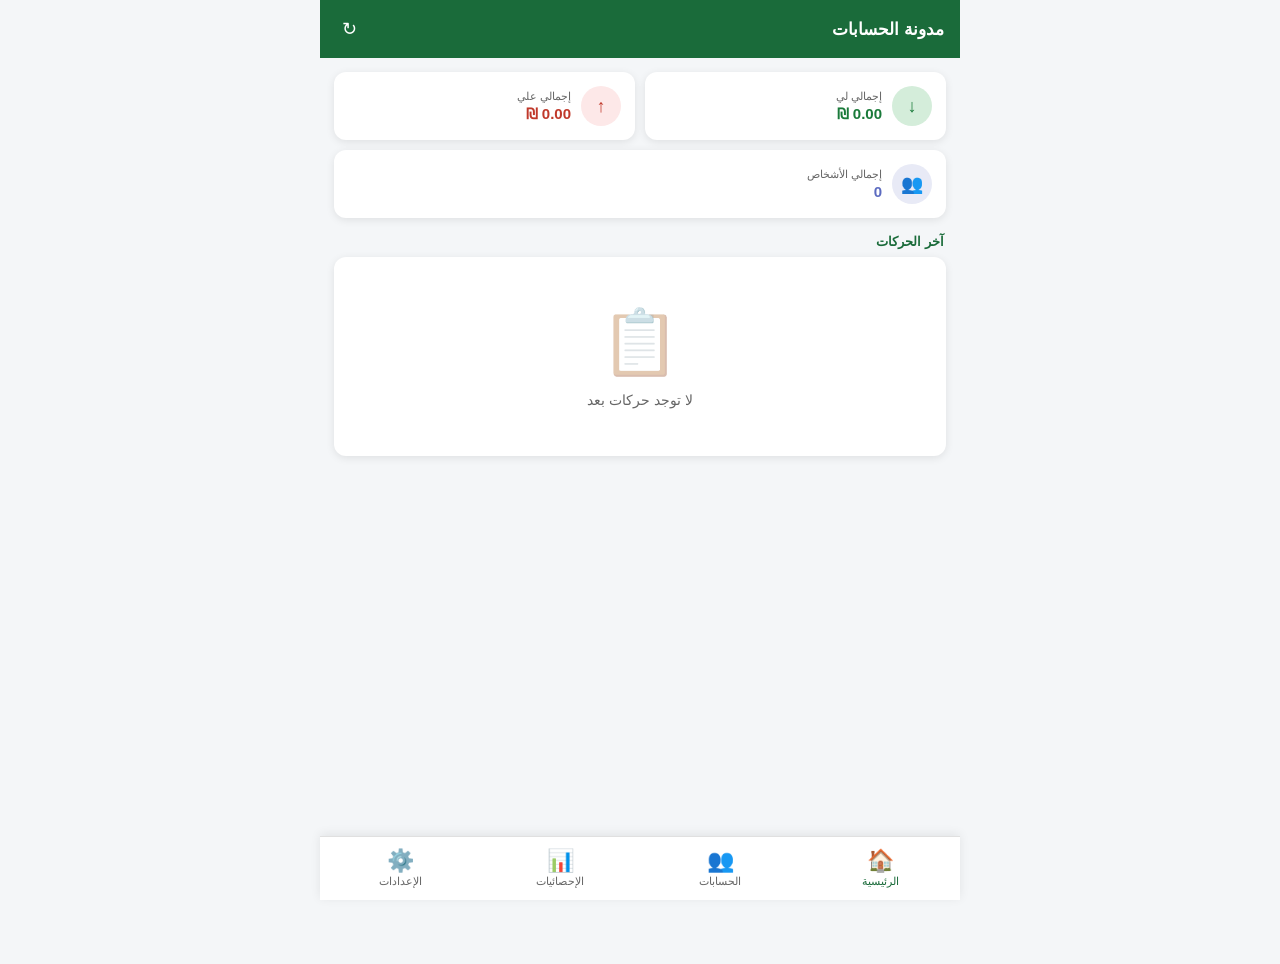
<file: accounts_web/index.html>
<!DOCTYPE html>
<html dir="rtl" lang="ar">
<head>
<meta charset="UTF-8">
<meta name="viewport" content="width=device-width, initial-scale=1.0, maximum-scale=1.0">
<title>مدونة الحسابات</title>
<style>
:root {
  --primary: #1a6b3a;
  --primary-dark: #145530;
  --primary-light: #e8f5ee;
  --credit: #1a7a3a;
  --debit: #c0392b;
  --bg: #f4f6f8;
  --surface: #ffffff;
  --surface2: #f0f2f4;
  --border: #e0e0e0;
  --text: #1a1a1a;
  --text2: #666;
  --shadow: 0 2px 8px rgba(0,0,0,.09);
  --radius: 12px;
  --nav-h: 64px;
}
[data-dark] {
  --bg: #111418;
  --surface: #1e2228;
  --surface2: #252c34;
  --border: #333a44;
  --text: #eef0f2;
  --text2: #8a929e;
  --primary-light: #1a3028;
  --shadow: 0 2px 8px rgba(0,0,0,.4);
}
*{box-sizing:border-box;margin:0;padding:0;-webkit-tap-highlight-color:transparent}
body{font-family:'Segoe UI',Tahoma,Arial,sans-serif;background:var(--bg);color:var(--text);min-height:100vh;padding-bottom:var(--nav-h)}
button{cursor:pointer;border:none;outline:none}
input,textarea,select{font-family:inherit;outline:none}
a{text-decoration:none;color:inherit}

#app{max-width:640px;margin:0 auto;position:relative;min-height:100vh}

.topbar{background:var(--primary);color:#fff;padding:14px 16px;display:flex;align-items:center;gap:10px;position:sticky;top:0;z-index:50}
.topbar .back-btn{background:none;color:#fff;font-size:20px;padding:4px;border-radius:6px;line-height:1}
.topbar h1{font-size:17px;font-weight:700;flex:1}
.topbar .actions{display:flex;gap:4px}
.topbar .icon-btn{background:none;color:#fff;padding:6px;border-radius:8px;font-size:18px;line-height:1}
.topbar .icon-btn:hover{background:rgba(255,255,255,.15)}

.bottom-nav{position:fixed;bottom:0;left:50%;transform:translateX(-50%);width:100%;max-width:640px;height:var(--nav-h);background:var(--surface);border-top:1px solid var(--border);display:flex;z-index:100;box-shadow:0 -2px 10px rgba(0,0,0,.08)}
.nav-item{flex:1;display:flex;flex-direction:column;align-items:center;justify-content:center;gap:3px;color:var(--text2);font-size:11px;font-weight:500;transition:.15s}
.nav-item.active{color:var(--primary)}
.nav-icon{font-size:22px;line-height:1}

.page{display:none;animation:fadeIn .18s ease}
.page.active{display:block}
@keyframes fadeIn{from{opacity:.5;transform:translateY(4px)}to{opacity:1;transform:none}}

.card{background:var(--surface);border-radius:var(--radius);box-shadow:var(--shadow);overflow:hidden}

.summary-row{display:grid;grid-template-columns:1fr 1fr;gap:10px;padding:14px 14px 0}
.sum-card{background:var(--surface);border-radius:var(--radius);box-shadow:var(--shadow);padding:14px;display:flex;align-items:center;gap:10px}
.sum-icon{width:40px;height:40px;border-radius:50%;display:flex;align-items:center;justify-content:center;font-size:18px;flex-shrink:0}
.sum-label{font-size:11px;color:var(--text2)}
.sum-val{font-size:15px;font-weight:700;margin-top:2px}
.sum-full{grid-column:1/-1}

.person-item{background:var(--surface);border-bottom:1px solid var(--border);padding:13px 16px;display:flex;align-items:center;gap:12px;cursor:pointer;transition:.12s}
.person-item:hover{background:var(--surface2)}
.person-item:last-child{border-bottom:none}
.avatar{width:42px;height:42px;border-radius:50%;display:flex;align-items:center;justify-content:center;font-size:17px;font-weight:700;flex-shrink:0}
.person-info{flex:1;min-width:0}
.person-name{font-size:15px;font-weight:600;white-space:nowrap;overflow:hidden;text-overflow:ellipsis}
.person-phone{font-size:12px;color:var(--text2);margin-top:2px}
.person-balance{text-align:left;flex-shrink:0}
.balance-amt{font-size:14px;font-weight:700}
.balance-label{font-size:10px;margin-top:1px}
.c-green{color:var(--credit)}
.c-red{color:var(--debit)}
.bg-green{background:#d4edda}
.bg-red{background:#fde8e8}

.tx-item{background:var(--surface);border-bottom:1px solid var(--border);padding:11px 14px;display:flex;align-items:center;gap:10px}
.tx-item:last-child{border-bottom:none}
.tx-icon{width:36px;height:36px;border-radius:50%;display:flex;align-items:center;justify-content:center;font-size:16px;flex-shrink:0}
.tx-info{flex:1;min-width:0}
.tx-desc{font-size:14px;font-weight:500;white-space:nowrap;overflow:hidden;text-overflow:ellipsis}
.tx-date{font-size:11px;color:var(--text2);margin-top:2px}
.tx-right{display:flex;align-items:center;gap:4px}
.tx-amt{font-size:14px;font-weight:700}
.del-btn{background:none;color:var(--text2);font-size:16px;padding:4px;border-radius:6px;opacity:.6}
.del-btn:hover{opacity:1;color:var(--debit)}

.section-head{padding:16px 16px 8px;font-size:13px;font-weight:700;color:var(--primary)}

.bal-header{text-align:center;padding:22px 20px;border-bottom:1px solid var(--border)}
.bal-amount{font-size:36px;font-weight:800;line-height:1.1}
.bal-label{font-size:14px;margin-top:4px}
.bal-phone{font-size:13px;color:var(--text2);margin-top:8px}

.search-wrap{padding:10px 14px;background:var(--surface);border-bottom:1px solid var(--border);display:flex;gap:8px;align-items:center}
.search-input{flex:1;border:1px solid var(--border);border-radius:8px;padding:8px 12px;background:var(--surface2);color:var(--text);font-size:14px;direction:rtl}
.sort-btn{background:var(--surface2);border:1px solid var(--border);border-radius:8px;padding:7px 10px;color:var(--text2);font-size:12px}

.fab{position:fixed;bottom:calc(var(--nav-h) + 16px);left:50%;transform:translateX(calc(-50% - 10px));background:var(--primary);color:#fff;border-radius:28px;padding:12px 20px;display:flex;align-items:center;gap:8px;font-size:14px;font-weight:600;box-shadow:0 4px 16px rgba(26,107,58,.45);z-index:80}
.fab:hover{background:var(--primary-dark)}
.fab.fab-right{left:auto;right:16px;transform:none}

.modal-overlay{position:fixed;inset:0;background:rgba(0,0,0,.5);z-index:200;display:flex;align-items:flex-end;justify-content:center}
.modal-overlay.hidden{display:none}
.modal{background:var(--surface);border-radius:20px 20px 0 0;width:100%;max-width:640px;max-height:92vh;overflow-y:auto;padding:20px 16px 32px}
.modal-title{font-size:17px;font-weight:700;margin-bottom:16px;text-align:center}
.form-field{margin-bottom:14px}
.form-field label{display:block;font-size:12px;font-weight:600;color:var(--text2);margin-bottom:5px}
.form-field input,.form-field textarea,.form-field select{width:100%;border:1px solid var(--border);border-radius:8px;padding:10px 12px;background:var(--surface2);color:var(--text);font-size:15px;direction:rtl}
.form-field textarea{resize:vertical;min-height:72px}
.type-row{display:grid;grid-template-columns:1fr 1fr;gap:8px;margin-bottom:14px}
.type-btn{padding:14px 8px;border-radius:10px;border:2px solid var(--border);background:var(--surface2);color:var(--text2);font-size:13px;font-weight:600;text-align:center;transition:.15s}
.type-btn.sel-credit{border-color:var(--credit);background:#e8f5ee;color:var(--credit)}
.type-btn.sel-debit{border-color:var(--debit);background:#fef5f5;color:var(--debit)}
[data-dark] .type-btn.sel-credit{background:#1a3028}
[data-dark] .type-btn.sel-debit{background:#2e1818}
.btn-primary{width:100%;padding:13px;background:var(--primary);color:#fff;border-radius:10px;font-size:15px;font-weight:700;margin-top:6px}
.btn-primary:hover{background:var(--primary-dark)}
.btn-row{display:flex;gap:8px;margin-top:6px}
.btn-secondary{flex:1;padding:12px;background:var(--surface2);border:1px solid var(--border);color:var(--text2);border-radius:10px;font-size:14px;font-weight:600}
.tx-preview{border-radius:8px;padding:10px 14px;margin:10px 0;font-size:13px;text-align:center;font-weight:500}

.stats-grid{display:grid;grid-template-columns:1fr 1fr;gap:10px;padding:14px}
.stat-card{background:var(--surface);border-radius:var(--radius);box-shadow:var(--shadow);padding:14px}
.stat-label{font-size:11px;color:var(--text2);margin-bottom:4px}
.stat-val{font-size:16px;font-weight:700}
.stat-card.full{grid-column:1/-1}

.settings-section{padding:14px 16px 4px;font-size:12px;font-weight:700;color:var(--primary)}
.settings-item{background:var(--surface);border-bottom:1px solid var(--border);padding:14px 16px;display:flex;align-items:center;gap:12px}
.settings-item:first-of-type{border-top:1px solid var(--border)}
.settings-icon{font-size:20px;width:28px;text-align:center}
.settings-text{flex:1}
.settings-title{font-size:14px;font-weight:600}
.settings-sub{font-size:12px;color:var(--text2);margin-top:2px}
.toggle{position:relative;width:44px;height:24px;flex-shrink:0}
.toggle input{display:none}
.toggle-track{position:absolute;inset:0;background:var(--border);border-radius:12px;transition:.2s}
.toggle input:checked + .toggle-track{background:var(--primary)}
.toggle-thumb{position:absolute;top:3px;right:3px;width:18px;height:18px;background:#fff;border-radius:50%;transition:.2s;box-shadow:0 1px 4px rgba(0,0,0,.2)}
.toggle input:checked ~ .toggle-thumb{right:auto;left:3px}
.settings-chevron{color:var(--text2);font-size:14px}

.empty{text-align:center;padding:48px 24px;color:var(--text2)}
.empty-icon{font-size:64px;margin-bottom:12px;opacity:.4}
.empty-text{font-size:14px}

.snack{position:fixed;bottom:calc(var(--nav-h)+12px);left:50%;transform:translateX(-50%);background:#222;color:#fff;padding:10px 18px;border-radius:24px;font-size:13px;z-index:500;white-space:nowrap;transition:opacity .3s;pointer-events:none}
.snack.hidden{opacity:0}

.confirm-overlay{position:fixed;inset:0;background:rgba(0,0,0,.5);z-index:300;display:flex;align-items:center;justify-content:center;padding:20px}
.confirm-overlay.hidden{display:none}
.confirm-box{background:var(--surface);border-radius:var(--radius);padding:24px 20px;width:100%;max-width:340px;box-shadow:0 8px 32px rgba(0,0,0,.2)}
.confirm-title{font-size:16px;font-weight:700;margin-bottom:8px}
.confirm-msg{font-size:13px;color:var(--text2);margin-bottom:20px;line-height:1.6}
.confirm-btns{display:flex;gap:8px;justify-content:flex-end}
.btn-cancel{padding:9px 16px;border-radius:8px;background:var(--surface2);color:var(--text2);font-size:13px;font-weight:600;border:1px solid var(--border)}
.btn-danger{padding:9px 16px;border-radius:8px;background:var(--debit);color:#fff;font-size:13px;font-weight:600}

.sheet-overlay{position:fixed;inset:0;background:rgba(0,0,0,.4);z-index:250;display:flex;align-items:flex-end;justify-content:center}
.sheet-overlay.hidden{display:none}
.sheet{background:var(--surface);border-radius:20px 20px 0 0;width:100%;max-width:640px;max-height:60vh;overflow-y:auto}
.sheet-title{padding:16px;font-size:15px;font-weight:700;border-bottom:1px solid var(--border);text-align:center}
.sheet-item{padding:14px 16px;display:flex;align-items:center;gap:12px;border-bottom:1px solid var(--border);cursor:pointer}
.sheet-item:hover{background:var(--surface2)}
.sheet-sym{font-size:20px;font-weight:700;width:30px;text-align:center}
.sheet-check{color:var(--primary);font-size:16px}

::-webkit-scrollbar{width:4px}
::-webkit-scrollbar-thumb{background:var(--border);border-radius:4px}
</style>
</head>
<body>
<div id="app">

<div id="page-dash" class="page active">
  <div class="topbar">
    <h1>مدونة الحسابات</h1>
    <div class="actions"><button class="icon-btn" onclick="loadAll()" title="تحديث">↻</button></div>
  </div>
  <div class="summary-row">
    <div class="sum-card">
      <div class="sum-icon" style="background:#d4edda"><span style="color:var(--credit)">↓</span></div>
      <div><div class="sum-label">إجمالي لي</div><div class="sum-val c-green" id="s-credit">0.00 ₪</div></div>
    </div>
    <div class="sum-card">
      <div class="sum-icon" style="background:#fde8e8"><span style="color:var(--debit)">↑</span></div>
      <div><div class="sum-label">إجمالي علي</div><div class="sum-val c-red" id="s-debit">0.00 ₪</div></div>
    </div>
    <div class="sum-card sum-full">
      <div class="sum-icon" style="background:#e8eaf6"><span style="color:#5c6bc0">👥</span></div>
      <div><div class="sum-label">إجمالي الأشخاص</div><div class="sum-val" id="s-persons" style="color:#5c6bc0">0</div></div>
    </div>
  </div>
  <div class="section-head">آخر الحركات</div>
  <div class="card" style="margin:0 14px 14px" id="recent-list">
    <div class="empty"><div class="empty-icon">📋</div><div class="empty-text">لا توجد حركات بعد</div></div>
  </div>
</div>

<div id="page-accounts" class="page">
  <div class="topbar">
    <h1>الحسابات</h1>
    <div class="actions"><button class="icon-btn" id="sort-btn" onclick="toggleSort()" title="ترتيب">⇅</button></div>
  </div>
  <div class="search-wrap">
    <input class="search-input" id="search-input" placeholder="بحث باسم أو هاتف..." oninput="filterPersons()">
    <button class="sort-btn" onclick="showSortSheet()">ترتيب ▾</button>
  </div>
  <div id="persons-list"></div>
  <button class="fab" onclick="openAddPerson()">＋ إضافة شخص</button>
</div>

<div id="page-detail" class="page">
  <div class="topbar">
    <button class="back-btn" onclick="goBack()">→</button>
    <h1 id="detail-name">-</h1>
    <div class="actions">
      <button class="icon-btn" onclick="editCurrentPerson()" title="تعديل">✏️</button>
      <button class="icon-btn" id="detail-menu-btn" onclick="toggleDetailMenu()" title="خيارات">⋮</button>
    </div>
  </div>
  <div id="detail-menu" style="display:none;background:var(--surface);border:1px solid var(--border);border-radius:10px;position:absolute;top:60px;left:12px;z-index:60;min-width:160px;box-shadow:var(--shadow);overflow:hidden">
    <div onclick="exportPersonCSV();toggleDetailMenu()" style="padding:12px 16px;cursor:pointer;font-size:14px;border-bottom:1px solid var(--border)">📥 تصدير CSV</div>
    <div onclick="confirmDeletePerson();toggleDetailMenu()" style="padding:12px 16px;cursor:pointer;font-size:14px;color:var(--debit)">🗑 حذف الشخص</div>
  </div>
  <div id="detail-bal" class="bal-header bg-green">
    <div class="bal-amount c-green" id="detail-bal-amt">0.00 ₪</div>
    <div class="bal-label c-green" id="detail-bal-lbl">مسوّى</div>
    <div class="bal-phone" id="detail-phone" style="display:none"></div>
  </div>
  <div id="tx-list"></div>
  <button class="fab fab-right" onclick="openAddTx()">＋ إضافة حركة</button>
</div>

<div id="page-stats" class="page">
  <div class="topbar"><h1>الإحصائيات</h1></div>
  <div class="stats-grid">
    <div class="stat-card"><div class="stat-label">لي من الآخرين</div><div class="stat-val c-green" id="st-credit">-</div></div>
    <div class="stat-card"><div class="stat-label">للآخرين مني</div><div class="stat-val c-red" id="st-debit">-</div></div>
    <div class="stat-card"><div class="stat-label">إجمالي الأشخاص</div><div class="stat-val" id="st-persons">-</div></div>
    <div class="stat-card"><div class="stat-label">إجمالي الحركات</div><div class="stat-val" id="st-tx">-</div></div>
    <div class="stat-card full" style="background:var(--primary-light)">
      <div class="stat-label">هذا الشهر</div>
      <div style="display:flex;gap:16px;margin-top:6px;flex-wrap:wrap">
        <div><div class="stat-label">إيداعات</div><div class="stat-val c-green" id="st-m-cr">-</div></div>
        <div><div class="stat-label">سحوبات</div><div class="stat-val c-red" id="st-m-db">-</div></div>
        <div><div class="stat-label">حركات</div><div class="stat-val" id="st-m-tx">-</div></div>
      </div>
    </div>
  </div>
  <div id="top-persons"></div>
</div>

<div id="page-settings" class="page">
  <div class="topbar"><h1>الإعدادات</h1></div>
  <div class="settings-section">العرض</div>
  <div class="settings-item">
    <div class="settings-icon">🌙</div>
    <div class="settings-text"><div class="settings-title">الوضع الداكن</div><div class="settings-sub">تغيير مظهر التطبيق</div></div>
    <label class="toggle"><input type="checkbox" id="dark-toggle" onchange="toggleDark(this.checked)"><div class="toggle-track"></div><div class="toggle-thumb"></div></label>
  </div>
  <div class="settings-item" onclick="openCurrencySheet()">
    <div class="settings-icon">💱</div>
    <div class="settings-text"><div class="settings-title">العملة</div><div class="settings-sub" id="curr-name">شيكل إسرائيلي</div></div>
    <div class="settings-chevron">‹</div>
  </div>
  <div class="settings-section">البيانات</div>
  <div class="settings-item" onclick="exportAllCSV()">
    <div class="settings-icon">📥</div>
    <div class="settings-text"><div class="settings-title">تصدير كل البيانات (CSV)</div><div class="settings-sub">تصدير قائمة الأشخاص والأرصدة</div></div>
    <div class="settings-chevron">‹</div>
  </div>
  <div class="settings-section">حول التطبيق</div>
  <div class="settings-item">
    <div class="settings-icon">ℹ️</div>
    <div class="settings-text"><div class="settings-title">مدونة الحسابات</div><div class="settings-sub">الإصدار 1.0.0 — Weshah Tech</div></div>
  </div>
</div>

<nav class="bottom-nav">
  <div class="nav-item active" id="nav-dash" onclick="showPage('dash')"><div class="nav-icon">🏠</div><span>الرئيسية</span></div>
  <div class="nav-item" id="nav-accounts" onclick="showPage('accounts')"><div class="nav-icon">👥</div><span>الحسابات</span></div>
  <div class="nav-item" id="nav-stats" onclick="showPage('stats')"><div class="nav-icon">📊</div><span>الإحصائيات</span></div>
  <div class="nav-item" id="nav-settings" onclick="showPage('settings')"><div class="nav-icon">⚙️</div><span>الإعدادات</span></div>
</nav>

<div class="modal-overlay hidden" id="modal-person">
  <div class="modal">
    <div class="modal-title" id="modal-person-title">إضافة شخص</div>
    <div class="form-field"><label>الاسم *</label><input id="f-name" placeholder="اسم الشخص" type="text"></div>
    <div class="form-field"><label>رقم الهاتف</label><input id="f-phone" placeholder="05xxxxxxxx" type="tel" dir="ltr"></div>
    <div class="form-field"><label>ملاحظات</label><textarea id="f-notes" placeholder="ملاحظات اختيارية..."></textarea></div>
    <div class="btn-row">
      <button class="btn-secondary" onclick="closeModal('modal-person')">إلغاء</button>
      <button class="btn-primary" style="flex:2" onclick="savePerson()">حفظ</button>
    </div>
  </div>
</div>

<div class="modal-overlay hidden" id="modal-tx">
  <div class="modal">
    <div class="modal-title" id="modal-tx-title">إضافة حركة</div>
    <div class="type-row">
      <button class="type-btn sel-credit" id="type-credit" onclick="setTxType(0)">↓ له عليّ<br><small style="font-weight:400">(أعطيته)</small></button>
      <button class="type-btn" id="type-debit" onclick="setTxType(1)">↑ عليه لي<br><small style="font-weight:400">(أخذت منه)</small></button>
    </div>
    <div class="form-field"><label>المبلغ *</label><input id="f-amount" placeholder="0.00" type="number" min="0.01" step="0.01" dir="ltr" style="font-size:20px;font-weight:700"></div>
    <div class="form-field"><label>الوصف (اختياري)</label><input id="f-desc" placeholder="وصف الحركة..."></div>
    <div class="tx-preview" id="tx-preview"></div>
    <div class="btn-row">
      <button class="btn-secondary" onclick="closeModal('modal-tx')">إلغاء</button>
      <button class="btn-primary" style="flex:2" onclick="saveTransaction()">تسجيل</button>
    </div>
  </div>
</div>

<div class="sheet-overlay hidden" id="sort-sheet">
  <div class="sheet">
    <div class="sheet-title">ترتيب القائمة</div>
    <div class="sheet-item" onclick="setSortBy('name')"><span>🔤</span><span style="flex:1">الاسم</span><span class="sheet-check" id="sort-check-name">✓</span></div>
    <div class="sheet-item" onclick="setSortBy('balance')"><span>💰</span><span style="flex:1">الرصيد</span><span class="sheet-check" id="sort-check-balance" style="display:none">✓</span></div>
    <div class="sheet-item" onclick="setSortBy('date')"><span>📅</span><span style="flex:1">تاريخ الإضافة</span><span class="sheet-check" id="sort-check-date" style="display:none">✓</span></div>
  </div>
</div>

<div class="sheet-overlay hidden" id="currency-sheet">
  <div class="sheet">
    <div class="sheet-title">اختر العملة</div>
    <div id="currency-list"></div>
  </div>
</div>

<div class="confirm-overlay hidden" id="confirm-overlay">
  <div class="confirm-box">
    <div class="confirm-title" id="confirm-title">تأكيد</div>
    <div class="confirm-msg" id="confirm-msg"></div>
    <div class="confirm-btns">
      <button class="btn-cancel" onclick="closeConfirm()">إلغاء</button>
      <button class="btn-danger" id="confirm-ok">حذف</button>
    </div>
  </div>
</div>

<div class="snack hidden" id="snack"></div>

<script>
const CURRENCIES=[
  {name:'ILS - شيكل',sym:'₪'},{name:'USD - دولار',sym:'$'},{name:'JOD - دينار',sym:'JD'},
  {name:'EGP - جنيه',sym:'ج.م'},{name:'SAR - ريال',sym:'ر.س'},{name:'AED - درهم',sym:'د.إ'},{name:'EUR - يورو',sym:'€'}
];
let allPersons=[],settings={currency_index:'0',dark_mode:'false'},currentPersonId=null,currentPersonName='',editPersonId=null,txType=0,sortBy='name',searchQ='',prevPage='dash';
const api={
  get:p=>fetch(p).then(r=>r.json()),
  post:(p,d)=>fetch(p,{method:'POST',headers:{'Content-Type':'application/json'},body:JSON.stringify(d)}).then(r=>r.json()),
  put:(p,d)=>fetch(p,{method:'PUT',headers:{'Content-Type':'application/json'},body:JSON.stringify(d)}).then(r=>r.json()),
  del:p=>fetch(p,{method:'DELETE'}).then(r=>r.json()),
};
async function loadAll(){
  settings=await api.get('/api/settings');
  applySettings();
  allPersons=await api.get(`/api/persons?sort=${sortBy}`);
  renderPersons();
  loadDashboard();
}
async function loadDashboard(){
  const[stats,recent]=await Promise.all([api.get('/api/stats'),api.get('/api/recent')]);
  const sym=getCurrSym();
  document.getElementById('s-credit').textContent=`${stats.total_credit.toFixed(2)} ${sym}`;
  document.getElementById('s-debit').textContent=`${stats.total_debit.toFixed(2)} ${sym}`;
  document.getElementById('s-persons').textContent=stats.total_persons;
  renderStats(stats);
  renderRecent(recent);
}
function getCurrSym(){return CURRENCIES[parseInt(settings.currency_index)||0]?.sym||'₪';}
function getCurrName(){return CURRENCIES[parseInt(settings.currency_index)||0]?.name||'ILS - شيكل';}
function applySettings(){
  const dark=settings.dark_mode==='true';
  document.documentElement.toggleAttribute('data-dark',dark);
  const t=document.getElementById('dark-toggle');
  if(t)t.checked=dark;
  document.getElementById('curr-name').textContent=getCurrName();
  renderCurrencyList();
}
function showPage(name){
  document.querySelectorAll('.page').forEach(p=>p.classList.remove('active'));
  document.querySelectorAll('.nav-item').forEach(n=>n.classList.remove('active'));
  document.getElementById('page-'+name).classList.add('active');
  const ni=document.getElementById('nav-'+name);
  if(ni)ni.classList.add('active');
  if(name==='stats')loadStatsPage();
  if(name==='accounts')filterPersons();
}
function showDetail(pid,pname){
  prevPage=document.querySelector('.page.active')?.id?.replace('page-','')||'accounts';
  currentPersonId=pid; currentPersonName=pname;
  document.getElementById('detail-name').textContent=pname;
  document.getElementById('detail-menu').style.display='none';
  document.querySelectorAll('.page').forEach(p=>p.classList.remove('active'));
  document.querySelectorAll('.nav-item').forEach(n=>n.classList.remove('active'));
  document.getElementById('page-detail').classList.add('active');
  loadPersonDetail();
}
function goBack(){showPage(prevPage||'accounts');}
function renderPersons(){
  const sym=getCurrSym();
  let list=allPersons.filter(p=>!searchQ||(p.name.includes(searchQ)||(p.phone||'').includes(searchQ)));
  const el=document.getElementById('persons-list');
  if(!list.length){el.innerHTML=`<div class="empty"><div class="empty-icon">👥</div><div class="empty-text">${searchQ?'لا توجد نتائج':'لا توجد حسابات<br>اضغط + لإضافة شخص'}</div></div>`;return;}
  el.innerHTML=list.map(p=>{
    const bal=p.balance||0,pos=bal>=0,absBal=Math.abs(bal),lbl=bal===0?'مسوّى':(pos?'له عليّ':'عليه لي');
    return `<div class="person-item" onclick="showDetail('${p.id}','${escHtml(p.name)}')"><div class="avatar ${pos?'bg-green':'bg-red'}" style="color:${pos?'var(--credit)':'var(--debit)'}">${p.name[0]||'?'}</div><div class="person-info"><div class="person-name">${escHtml(p.name)}</div>${p.phone?`<div class="person-phone">${escHtml(p.phone)}</div>`:''}</div><div class="person-balance"><div class="balance-amt ${pos?'c-green':'c-red'}">${absBal.toFixed(2)} ${sym}</div><div class="balance-label ${pos?'c-green':'c-red'}">${lbl}</div></div></div>`;
  }).join('');
}
function filterPersons(){searchQ=document.getElementById('search-input').value;renderPersons();}
async function setSortBy(s){
  sortBy=s;
  ['name','balance','date'].forEach(x=>{document.getElementById('sort-check-'+x).style.display=x===s?'':'none';});
  closeSheet('sort-sheet');
  allPersons=await api.get(`/api/persons?sort=${sortBy}`);
  renderPersons();
}
function showSortSheet(){document.getElementById('sort-sheet').classList.remove('hidden');}
function openAddPerson(){
  editPersonId=null;
  document.getElementById('modal-person-title').textContent='إضافة شخص';
  document.getElementById('f-name').value='';
  document.getElementById('f-phone').value='';
  document.getElementById('f-notes').value='';
  document.getElementById('modal-person').classList.remove('hidden');
  setTimeout(()=>document.getElementById('f-name').focus(),100);
}
function editCurrentPerson(){
  const p=allPersons.find(x=>x.id===currentPersonId);
  if(!p)return;
  editPersonId=p.id;
  document.getElementById('modal-person-title').textContent='تعديل الشخص';
  document.getElementById('f-name').value=p.name;
  document.getElementById('f-phone').value=p.phone||'';
  document.getElementById('f-notes').value=p.notes||'';
  document.getElementById('modal-person').classList.remove('hidden');
}
async function savePerson(){
  const name=document.getElementById('f-name').value.trim();
  if(!name){snack('الاسم مطلوب');return;}
  const data={name,phone:document.getElementById('f-phone').value.trim()||null,notes:document.getElementById('f-notes').value.trim()||null};
  if(editPersonId){
    await api.put(`/api/persons/${editPersonId}`,data);
    snack('تم التعديل بنجاح');
    if(currentPersonId===editPersonId){document.getElementById('detail-name').textContent=name;currentPersonName=name;}
  }else{
    await api.post('/api/persons',data);
    snack('تمت الإضافة بنجاح');
  }
  closeModal('modal-person');
  allPersons=await api.get(`/api/persons?sort=${sortBy}`);
  renderPersons();
}
function confirmDeletePerson(){
  showConfirm(`حذف "${currentPersonName}"؟`,'سيتم حذف الشخص وجميع حركاته. لا يمكن التراجع.',async()=>{
    await api.del(`/api/persons/${currentPersonId}`);
    allPersons=await api.get(`/api/persons?sort=${sortBy}`);
    renderPersons();
    snack('تم الحذف');
    goBack();
  });
}
async function loadPersonDetail(){
  const[p,txs]=await Promise.all([
    allPersons.find(x=>x.id===currentPersonId)||api.get('/api/persons?sort=name').then(ps=>ps.find(x=>x.id===currentPersonId)),
    api.get(`/api/persons/${currentPersonId}/transactions`)
  ]);
  const sym=getCurrSym(),bal=p?(p.balance||0):0,pos=bal>=0,absBal=Math.abs(bal),lbl=bal===0?'الحساب مسوّى':(pos?'له عليك':'عليه لك');
  const bh=document.getElementById('detail-bal');
  bh.className='bal-header '+(pos?'bg-green':'bg-red');
  document.getElementById('detail-bal-amt').className='bal-amount '+(pos?'c-green':'c-red');
  document.getElementById('detail-bal-amt').textContent=`${absBal.toFixed(2)} ${sym}`;
  document.getElementById('detail-bal-lbl').className='bal-label '+(pos?'c-green':'c-red');
  document.getElementById('detail-bal-lbl').textContent=lbl;
  const ph=document.getElementById('detail-phone');
  if(p&&p.phone){ph.textContent='📞 '+p.phone;ph.style.display='';}else ph.style.display='none';
  const tl=document.getElementById('tx-list');
  if(!txs.length){tl.innerHTML='<div class="empty"><div class="empty-icon">🧾</div><div class="empty-text">لا توجد حركات</div></div>';return;}
  tl.innerHTML=txs.map(t=>{
    const isC=t.type===0,d=new Date(t.date),dt=`${d.getDate()}/${d.getMonth()+1}/${d.getFullYear()}`;
    return `<div class="tx-item"><div class="tx-icon ${isC?'bg-green':'bg-red'}" style="color:${isC?'var(--credit)':'var(--debit)'}">${isC?'↓':'↑'}</div><div class="tx-info"><div class="tx-desc">${escHtml(t.description||(isC?'له عليّ':'عليه لي'))}</div><div class="tx-date">${dt}</div></div><div class="tx-right"><div class="tx-amt ${isC?'c-green':'c-red'}">${isC?'+':'-'}${t.amount.toFixed(2)} ${sym}</div><button class="del-btn" onclick="confirmDelTx('${t.id}')">🗑</button></div></div>`;
  }).join('');
}
function confirmDelTx(tid){
  showConfirm('حذف الحركة؟','هل تريد حذف هذه الحركة؟',async()=>{
    await api.del(`/api/transactions/${tid}`);
    allPersons=await api.get(`/api/persons?sort=${sortBy}`);
    loadPersonDetail();
    snack('تم حذف الحركة');
  });
}
function openAddTx(){
  txType=0;
  document.getElementById('f-amount').value='';
  document.getElementById('f-desc').value='';
  document.getElementById('modal-tx-title').textContent='حركة جديدة - '+currentPersonName;
  setTxType(0);
  document.getElementById('modal-tx').classList.remove('hidden');
  setTimeout(()=>document.getElementById('f-amount').focus(),100);
}
function setTxType(t){
  txType=t;
  document.getElementById('type-credit').className='type-btn'+(t===0?' sel-credit':'');
  document.getElementById('type-debit').className='type-btn'+(t===1?' sel-debit':'');
  updateTxPreview();
}
function updateTxPreview(){
  const p=document.getElementById('tx-preview');
  if(txType===0){p.style.cssText='background:#e8f5ee;color:var(--credit)';p.textContent=`${currentPersonName} أعطاك مبلغاً ← يُضاف لرصيده لصالحك`;}
  else{p.style.cssText='background:#fef5f5;color:var(--debit)';p.textContent=`${currentPersonName} أخذ منك مبلغاً ← يُضاف لرصيده ضدّك`;}
}
async function saveTransaction(){
  const amtStr=document.getElementById('f-amount').value.trim().replace(',','.');
  const amt=parseFloat(amtStr);
  if(!amt||amt<=0){snack('أدخل مبلغاً صحيحاً');return;}
  const desc=document.getElementById('f-desc').value.trim()||null;
  await api.post('/api/transactions',{person_id:currentPersonId,amount:amt,type:txType,description:desc});
  closeModal('modal-tx');
  allPersons=await api.get(`/api/persons?sort=${sortBy}`);
  loadPersonDetail();
  snack('تم تسجيل الحركة');
}
async function loadStatsPage(){
  const stats=await api.get('/api/stats');
  renderStats(stats);
  const sym=getCurrSym();
  const ps=[...allPersons].filter(p=>p.balance!==0);
  const top=[...ps].sort((a,b)=>b.balance-a.balance);
  const el=document.getElementById('top-persons');
  if(!top.length){el.innerHTML='';return;}
  let html='<div class="section-head">ترتيب الأرصدة</div>';
  html+=top.slice(0,8).map(p=>{
    const pos=p.balance>0;
    return `<div class="person-item" onclick="showDetail('${p.id}','${escHtml(p.name)}')"><div class="avatar ${pos?'bg-green':'bg-red'}" style="color:${pos?'var(--credit)':'var(--debit)'}">${p.name[0]||'?'}</div><div class="person-info"><div class="person-name">${escHtml(p.name)}</div></div><div class="balance-amt ${pos?'c-green':'c-red'}">${p.balance.toFixed(2)} ${sym}</div></div>`;
  }).join('');
  el.innerHTML=html;
}
function renderStats(stats){
  const sym=getCurrSym();
  el2('st-credit').textContent=`${stats.total_credit.toFixed(2)} ${sym}`;
  el2('st-debit').textContent=`${stats.total_debit.toFixed(2)} ${sym}`;
  el2('st-persons').textContent=stats.total_persons;
  el2('st-tx').textContent=stats.total_tx;
  el2('st-m-cr').textContent=`${stats.month_credit.toFixed(2)} ${sym}`;
  el2('st-m-db').textContent=`${stats.month_debit.toFixed(2)} ${sym}`;
  el2('st-m-tx').textContent=stats.month_tx;
}
function renderRecent(recent){
  const sym=getCurrSym();
  const rl=document.getElementById('recent-list');
  if(!recent.length){rl.innerHTML='<div class="empty"><div class="empty-icon">📋</div><div class="empty-text">لا توجد حركات بعد</div></div>';return;}
  rl.innerHTML=recent.map(t=>{
    const isC=t.type===0,d=new Date(t.date),dt=`${d.getDate()}/${d.getMonth()+1}`;
    return `<div class="tx-item" onclick="showDetail('${t.person_id}','${escHtml(t.person_name)}')"><div class="tx-icon ${isC?'bg-green':'bg-red'}" style="color:${isC?'var(--credit)':'var(--debit)'}">${isC?'↓':'↑'}</div><div class="tx-info"><div class="tx-desc">${escHtml(t.person_name)}</div><div class="tx-date">${escHtml(t.description||'')} · ${dt}</div></div><div class="tx-amt ${isC?'c-green':'c-red'}">${isC?'+':'-'}${t.amount.toFixed(2)} ${sym}</div></div>`;
  }).join('');
}
async function toggleDark(v){
  settings.dark_mode=String(v);
  document.documentElement.toggleAttribute('data-dark',v);
  await api.put('/api/settings',{dark_mode:String(v)});
}
function renderCurrencyList(){
  const idx=parseInt(settings.currency_index)||0;
  document.getElementById('currency-list').innerHTML=CURRENCIES.map((c,i)=>
    `<div class="sheet-item" onclick="setCurrency(${i})"><span class="sheet-sym">${c.sym}</span><span style="flex:1">${c.name}</span>${i===idx?'<span class="sheet-check">✓</span>':''}</div>`
  ).join('');
}
function openCurrencySheet(){renderCurrencyList();document.getElementById('currency-sheet').classList.remove('hidden');}
async function setCurrency(i){
  settings.currency_index=String(i);
  await api.put('/api/settings',{currency_index:String(i)});
  applySettings();
  closeSheet('currency-sheet');
  allPersons=await api.get(`/api/persons?sort=${sortBy}`);
  renderPersons();
  loadDashboard();
}
function exportAllCSV(){window.location.href='/api/export/csv';}
function exportPersonCSV(){window.location.href=`/api/export/person/${currentPersonId}`;}
function el2(id){return document.getElementById(id);}
function escHtml(s){return String(s||'').replace(/&/g,'&amp;').replace(/</g,'&lt;').replace(/>/g,'&gt;').replace(/"/g,'&quot;');}
function closeModal(id){document.getElementById(id).classList.add('hidden');}
function closeSheet(id){document.getElementById(id).classList.add('hidden');}
let confirmCallback=null;
function showConfirm(title,msg,cb){
  confirmCallback=cb;
  document.getElementById('confirm-title').textContent=title;
  document.getElementById('confirm-msg').textContent=msg;
  document.getElementById('confirm-overlay').classList.remove('hidden');
  document.getElementById('confirm-ok').onclick=()=>{closeConfirm();cb&&cb();};
}
function closeConfirm(){document.getElementById('confirm-overlay').classList.add('hidden');}
let snackTimer;
function snack(msg){
  const s=document.getElementById('snack');
  s.textContent=msg;
  s.classList.remove('hidden');
  clearTimeout(snackTimer);
  snackTimer=setTimeout(()=>s.classList.add('hidden'),2500);
}
function toggleDetailMenu(){
  const m=document.getElementById('detail-menu');
  m.style.display=m.style.display==='none'?'':'none';
}
document.addEventListener('click',e=>{
  if(!e.target.closest('#detail-menu')&&!e.target.closest('#detail-menu-btn'))
    document.getElementById('detail-menu').style.display='none';
  if(!e.target.closest('.sheet')&&e.target.closest('.sheet-overlay'))
    e.target.closest('.sheet-overlay').classList.add('hidden');
  if(!e.target.closest('.modal')&&e.target.closest('.modal-overlay'))
    e.target.closest('.modal-overlay').classList.add('hidden');
});
document.addEventListener('keydown',e=>{
  if(e.key==='Escape')
    document.querySelectorAll('.modal-overlay:not(.hidden),.sheet-overlay:not(.hidden),.confirm-overlay:not(.hidden)').forEach(el=>el.classList.add('hidden'));
});
document.getElementById('f-amount').addEventListener('input',updateTxPreview);
loadAll();
<\/script>
</body>
</html>
</file>
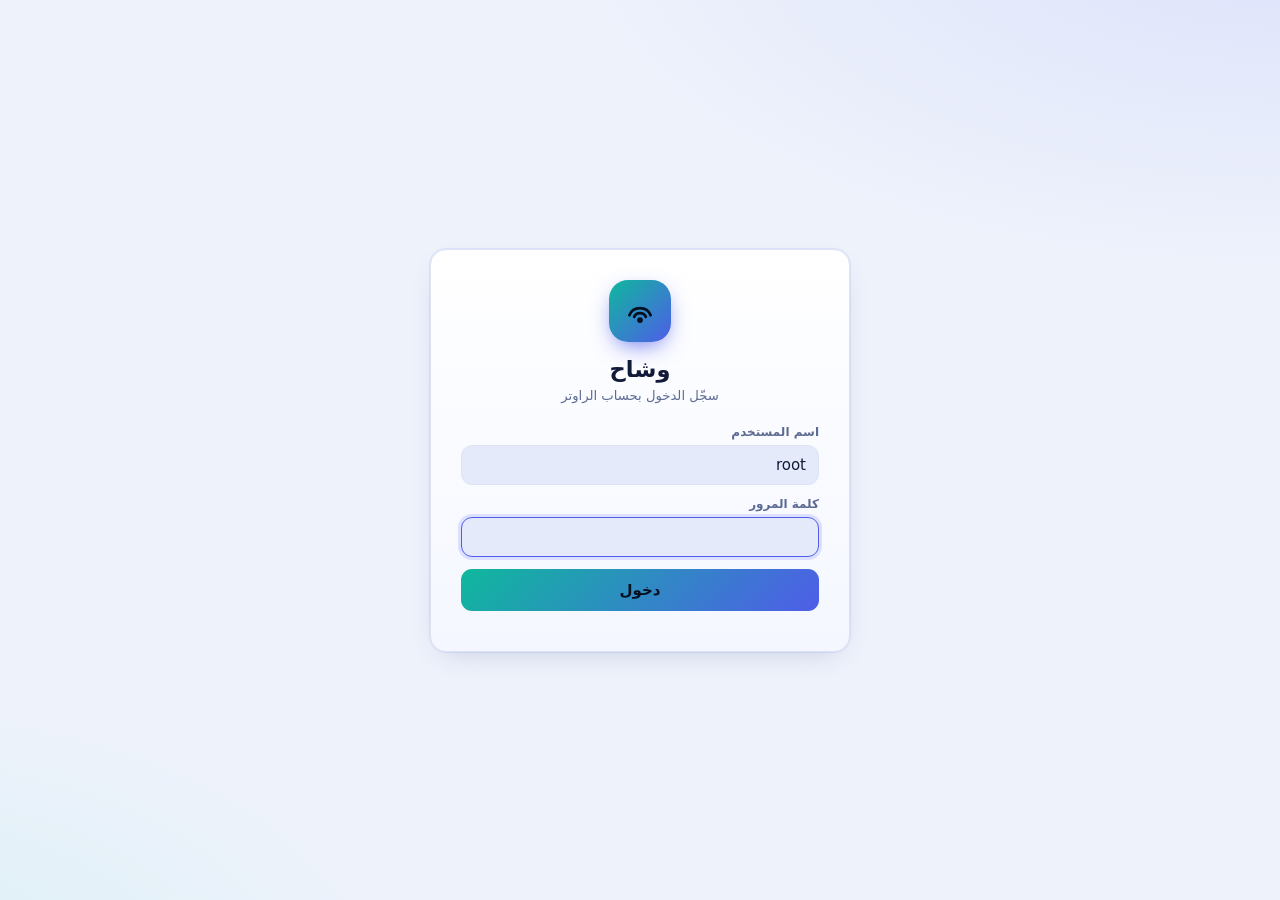
<file: weshah-agent/files/usr/lib/weshah-agent/www/index.html>
<!doctype html>
<html lang="ar" dir="rtl">
<head>
<meta charset="utf-8">
<meta name="viewport" content="width=device-width,initial-scale=1,viewport-fit=cover">
<meta http-equiv="Content-Security-Policy" content="default-src 'self'; style-src 'self' 'unsafe-inline'; img-src 'self' data:; connect-src 'self'">
<meta name="theme-color" content="#0a0f1f">
<title>وشاح — لوحة تحكم الراوتر</title>
<link rel="icon" href="data:image/svg+xml,%3Csvg xmlns='http://www.w3.org/2000/svg' viewBox='0 0 32 32'%3E%3Crect width='32' height='32' rx='9' fill='%236c7cff'/%3E%3Cpath d='M7 20c3-8 15-8 18 0M11 21c2-4 8-4 10 0' stroke='%2304101f' stroke-width='2.4' fill='none' stroke-linecap='round'/%3E%3C/svg%3E">
<link rel="stylesheet" href="app.css">
</head>
<body>
<div id="root"></div>
<div class="toasts" id="toasts"></div>
<script src="app.js"></script>
</body>
</html>
</file>
<file: weshah-agent/files/usr/lib/weshah-agent/www/app.css>
:root{--bg:#0a0f1f;--bg2:#0e1530;--card:#121a33;--card2:#172043;--line:#223059;--tx:#e9eefc;--mut:#8d9bc2;--acc:#2ee6c5;--acc2:#6c7cff;--ok:#34d399;--warn:#fbbf24;--bad:#fb7185;--glow:0 0 0 1px rgba(108,124,255,.18),0 10px 30px -12px rgba(0,0,0,.6);--r:16px}
:root[data-t=light]{--ok:#059669;--warn:#b45309;--bad:#e11d48;--bg:#eef2fb;--bg2:#e4eafa;--card:#fff;--card2:#f4f7ff;--line:#dbe3f5;--tx:#111a38;--mut:#5d6b94;--acc:#0fb89d;--acc2:#4f5de8;--glow:0 0 0 1px rgba(79,93,232,.1),0 10px 30px -14px rgba(30,50,120,.25)}
*{box-sizing:border-box;margin:0}
html{font-size:15px}
body{font-family:"Segoe UI","Noto Sans Arabic",Tahoma,system-ui,sans-serif;background:radial-gradient(1200px 600px at 100% -10%,rgba(108,124,255,.14),transparent 60%),radial-gradient(900px 500px at -10% 110%,rgba(46,230,197,.10),transparent 60%),var(--bg);color:var(--tx);min-height:100vh;-webkit-font-smoothing:antialiased}
button,input,select{font:inherit;color:inherit}
a{color:var(--acc)}
.ltr{direction:ltr;unicode-bidi:isolate;display:inline-block}
.app{display:grid;grid-template-columns:240px 1fr;min-height:100vh}
.side{position:sticky;top:0;height:100vh;padding:22px 16px;background:linear-gradient(180deg,rgba(18,26,51,.85),rgba(14,21,48,.85));border-inline-end:1px solid var(--line);backdrop-filter:blur(14px);display:flex;flex-direction:column;gap:6px}
:root[data-t=light] .side{background:rgba(255,255,255,.8)}
.brand{display:flex;align-items:center;gap:12px;padding:6px 8px 20px}
.logo{width:42px;height:42px;border-radius:13px;background:linear-gradient(135deg,var(--acc),var(--acc2));display:grid;place-items:center;box-shadow:0 8px 24px -8px var(--acc2)}
.logo svg{width:24px;height:24px}
.brand b{font-size:1.25rem;letter-spacing:.2px}
.brand small{display:block;color:var(--mut);font-size:.72rem}
.nav a{display:flex;align-items:center;gap:12px;padding:11px 12px;border-radius:12px;color:var(--mut);text-decoration:none;font-weight:600;transition:.18s}
.nav a svg{width:20px;height:20px;flex:none}
.nav a:hover{background:var(--card2);color:var(--tx)}
.nav a.on{background:linear-gradient(135deg,rgba(46,230,197,.16),rgba(108,124,255,.2));color:var(--tx);box-shadow:inset 0 0 0 1px rgba(108,124,255,.35)}
.side .sp{flex:1}
.main{padding:22px clamp(14px,3vw,34px) 90px;max-width:1280px;width:100%;margin-inline:auto}
.top{display:flex;align-items:center;gap:12px;margin-bottom:20px;flex-wrap:wrap}
.top h1{font-size:1.5rem;flex:1;min-width:140px}
.pill{display:inline-flex;align-items:center;gap:7px;padding:6px 12px;border-radius:999px;background:var(--card);border:1px solid var(--line);font-size:.82rem;font-weight:600}
.dot{width:8px;height:8px;border-radius:50%;background:var(--mut)}
.dot.ok{background:var(--ok);box-shadow:0 0 10px var(--ok)}.dot.bad{background:var(--bad);box-shadow:0 0 10px var(--bad)}.dot.warn{background:var(--warn)}
.ib{width:40px;height:40px;border-radius:12px;border:1px solid var(--line);background:var(--card);display:grid;place-items:center;cursor:pointer;transition:.18s}
.ib:hover{border-color:var(--acc2);transform:translateY(-1px)}
.ib svg{width:19px;height:19px}
.grid{display:grid;gap:16px}
.g4{grid-template-columns:repeat(auto-fit,minmax(210px,1fr))}
.g2{grid-template-columns:repeat(auto-fit,minmax(320px,1fr))}
.card{background:linear-gradient(180deg,var(--card),var(--card2));border:1px solid var(--line);border-radius:var(--r);padding:18px;box-shadow:var(--glow);position:relative;overflow:hidden}
.card h3{font-size:.95rem;color:var(--mut);font-weight:600;margin-bottom:12px;display:flex;align-items:center;gap:8px}
.hero{background:linear-gradient(135deg,rgba(46,230,197,.14),rgba(108,124,255,.22)),var(--card);display:flex;gap:22px;align-items:center;flex-wrap:wrap}
.hero h2{font-size:1.35rem}
.hero p{color:var(--mut);margin-top:4px;font-size:.88rem}
.kv{display:flex;gap:26px;flex-wrap:wrap;margin-inline-start:auto}
.kv div{min-width:90px}.kv small{display:block;color:var(--mut);font-size:.74rem;margin-bottom:3px}.kv b{font-size:1.05rem}
.stat{display:flex;align-items:center;gap:14px}
.g4 .card{display:flex;flex-direction:column;justify-content:center}
.stat .v{font-size:1.7rem;font-weight:800;line-height:1}
.stat .l{color:var(--mut);font-size:.8rem;margin-top:5px}
.ring{width:74px;height:74px;flex:none}
.ring circle{fill:none;stroke-width:9;stroke-linecap:round}
.ring .bg{stroke:var(--line)}.ring text{fill:var(--tx);font-weight:800;font-size:17px}
.spark{width:100%;height:54px;margin-top:10px}
.panel{display:flex;gap:10px;flex-wrap:wrap;padding:14px;border-radius:14px;background:linear-gradient(180deg,#0b1226,#0a0f1f);border:1px solid var(--line);margin-top:6px}
:root[data-t=light] .panel{background:linear-gradient(180deg,#e8eefc,#dde6fa)}
.port{width:70px;text-align:center;font-size:.7rem;color:var(--mut)}
.jack{height:46px;border-radius:8px;margin-bottom:6px;border:2px solid var(--line);background:repeating-linear-gradient(90deg,rgba(255,255,255,.05) 0 3px,transparent 3px 7px),#080c18;position:relative}
:root[data-t=light] .jack{background:repeating-linear-gradient(90deg,rgba(0,0,0,.06) 0 3px,transparent 3px 7px),#c9d4ef}
.jack i{position:absolute;top:5px;inset-inline-end:5px;width:7px;height:7px;border-radius:50%;background:#394468}
.jack.up{border-color:var(--ok)}.jack.up i{background:var(--ok);box-shadow:0 0 9px var(--ok)}
.jack.wan.up{border-color:var(--acc2)}.jack.wan.up i{background:var(--acc2);box-shadow:0 0 9px var(--acc2)}
.port b{display:block;color:var(--tx);font-size:.74rem}
.dev{display:flex;flex-direction:column;gap:12px}
.dh{display:flex;gap:12px;align-items:center}
.av{width:46px;height:46px;border-radius:14px;display:grid;place-items:center;font-weight:800;font-size:1.1rem;background:linear-gradient(135deg,rgba(46,230,197,.25),rgba(108,124,255,.35));flex:none}
.av.off{filter:grayscale(1);opacity:.5}
.dn{font-weight:700;overflow:hidden;text-overflow:ellipsis;white-space:nowrap}
.dm{color:var(--mut);font-size:.78rem;display:flex;gap:10px;flex-wrap:wrap;margin-top:2px}
.chips{display:flex;gap:6px;flex-wrap:wrap}
.chip{font-size:.72rem;padding:3px 9px;border-radius:999px;background:rgba(108,124,255,.15);color:var(--tx);border:1px solid rgba(108,124,255,.28);font-weight:600}
.chip.ok{background:rgba(52,211,153,.14);border-color:rgba(52,211,153,.35)}.chip.bad{background:rgba(251,113,133,.14);border-color:rgba(251,113,133,.4)}.chip.warn{background:rgba(251,191,36,.14);border-color:rgba(251,191,36,.4)}
.sig{display:inline-flex;gap:2px;align-items:flex-end;height:14px}
.sig i{width:3px;background:var(--line);border-radius:1px}.sig i.on{background:var(--ok)}
.sig i:nth-child(1){height:4px}.sig i:nth-child(2){height:7px}.sig i:nth-child(3){height:10px}.sig i:nth-child(4){height:14px}
.row{display:flex;gap:8px;align-items:center;flex-wrap:wrap}
.btn{border:1px solid var(--line);background:var(--card2);border-radius:11px;padding:9px 14px;cursor:pointer;font-weight:600;transition:.18s;display:inline-flex;gap:7px;align-items:center}
.btn svg{width:16px;height:16px;flex:none}
.btn:hover{border-color:var(--acc2);transform:translateY(-1px)}
.btn.pri{background:linear-gradient(135deg,var(--acc),var(--acc2));border:0;color:#04101f}
.btn.bad{color:var(--bad);border-color:rgba(251,113,133,.4)}
.btn.sm{padding:6px 10px;font-size:.82rem;border-radius:9px}
.btn:disabled{opacity:.5;cursor:default;transform:none}
.sw{position:relative;width:46px;height:26px;flex:none}
.sw input{position:absolute;opacity:0;inset:0;cursor:pointer;z-index:1}
.sw s{position:absolute;inset:0;border-radius:99px;background:var(--line);transition:.2s}
.sw s:after{content:"";position:absolute;top:3px;inset-inline-start:3px;width:20px;height:20px;border-radius:50%;background:#fff;transition:.2s}
.sw input:checked+s{background:linear-gradient(135deg,var(--acc),var(--acc2))}
.sw input:checked+s:after{inset-inline-start:23px}
.fld{display:flex;flex-direction:column;gap:6px;margin-bottom:12px}
.fld label{font-size:.8rem;color:var(--mut);font-weight:600}
.fld input,.fld select{background:var(--bg2);border:1px solid var(--line);border-radius:11px;padding:10px 12px;outline:0;width:100%}
.fld input:focus,.fld select:focus{border-color:var(--acc2);box-shadow:0 0 0 3px rgba(108,124,255,.2)}
.f2{display:grid;grid-template-columns:1fr 1fr;gap:12px}
table{width:100%;border-collapse:collapse;font-size:.88rem}
th{color:var(--mut);font-weight:600;text-align:start;padding:8px 10px;font-size:.78rem}
td{padding:11px 10px;border-top:1px solid var(--line);vertical-align:middle;white-space:nowrap}
th{white-space:nowrap}
.scr{overflow:auto}
.mask{position:fixed;inset:0;background:rgba(3,6,18,.62);backdrop-filter:blur(6px);display:grid;place-items:center;z-index:50;padding:16px}
.modal{width:min(520px,100%);max-height:92vh;overflow:auto;background:var(--card);border:1px solid var(--line);border-radius:20px;padding:22px;box-shadow:0 30px 80px -20px #000}
.modal h2{font-size:1.15rem;margin-bottom:14px}
.modal .row.end{justify-content:flex-end;margin-top:14px}
.toasts{position:fixed;inset-inline-start:18px;bottom:18px;display:flex;flex-direction:column;gap:8px;z-index:60}
.toast{background:var(--card);border:1px solid var(--line);border-inline-start:4px solid var(--acc);padding:11px 16px;border-radius:12px;box-shadow:var(--glow);animation:in .25s}
.toast.bad{border-inline-start-color:var(--bad)}
@keyframes in{from{opacity:0;transform:translateY(8px)}}
.login{min-height:100vh;display:grid;place-items:center;padding:18px}
.lc{width:min(420px,100%);padding:30px}
.lc .logo{width:62px;height:62px;border-radius:19px;margin:0 auto 14px}.lc .logo svg{width:34px;height:34px}
.lc h1{text-align:center;font-size:1.5rem}.lc p{text-align:center;color:var(--mut);margin:6px 0 22px;font-size:.88rem}
.empty{color:var(--mut);text-align:center;padding:30px 10px}
.banner{padding:12px 16px;border-radius:13px;margin-bottom:16px;border:1px solid rgba(251,191,36,.45);background:rgba(251,191,36,.12);display:flex;gap:10px;align-items:center;flex-wrap:wrap}
.days{display:flex;gap:6px;flex-wrap:wrap}
.days label{cursor:pointer}.days input{display:none}
.days span{display:block;padding:6px 10px;border-radius:9px;border:1px solid var(--line);font-size:.8rem;font-weight:600}
.days input:checked+span{background:linear-gradient(135deg,var(--acc),var(--acc2));color:#04101f;border-color:transparent}
.cap{display:flex;justify-content:space-between;gap:10px;padding:10px 0;border-top:1px solid var(--line);align-items:center}
.cap:first-of-type{border-top:0}
.cap small{display:block;color:var(--mut);font-size:.76rem;margin-top:2px}
.tabs{display:none}
@media(max-width:860px){
.app{grid-template-columns:1fr}.side{display:none}
.tabs{display:flex;position:fixed;bottom:0;inset-inline:0;background:var(--card);border-top:1px solid var(--line);z-index:40;padding:6px 4px calc(6px + env(safe-area-inset-bottom));justify-content:space-around;backdrop-filter:blur(12px)}
.tabs a{flex:1;display:flex;flex-direction:column;align-items:center;gap:3px;font-size:.66rem;color:var(--mut);text-decoration:none;padding:5px 2px;border-radius:10px;font-weight:600}
.tabs a svg{width:21px;height:21px}.tabs a.on{color:var(--acc)}
.kv{margin-inline-start:0;display:grid;grid-template-columns:1fr 1fr;width:100%;gap:14px}.hero{gap:14px}.hero .logo{width:44px!important;height:44px!important}.f2{grid-template-columns:1fr}.top{flex-wrap:nowrap}.top h1{min-width:0}.pill{font-size:.74rem;padding:5px 9px}
}
@media(prefers-reduced-motion:reduce){*{transition:none!important;animation:none!important}}
</file>
